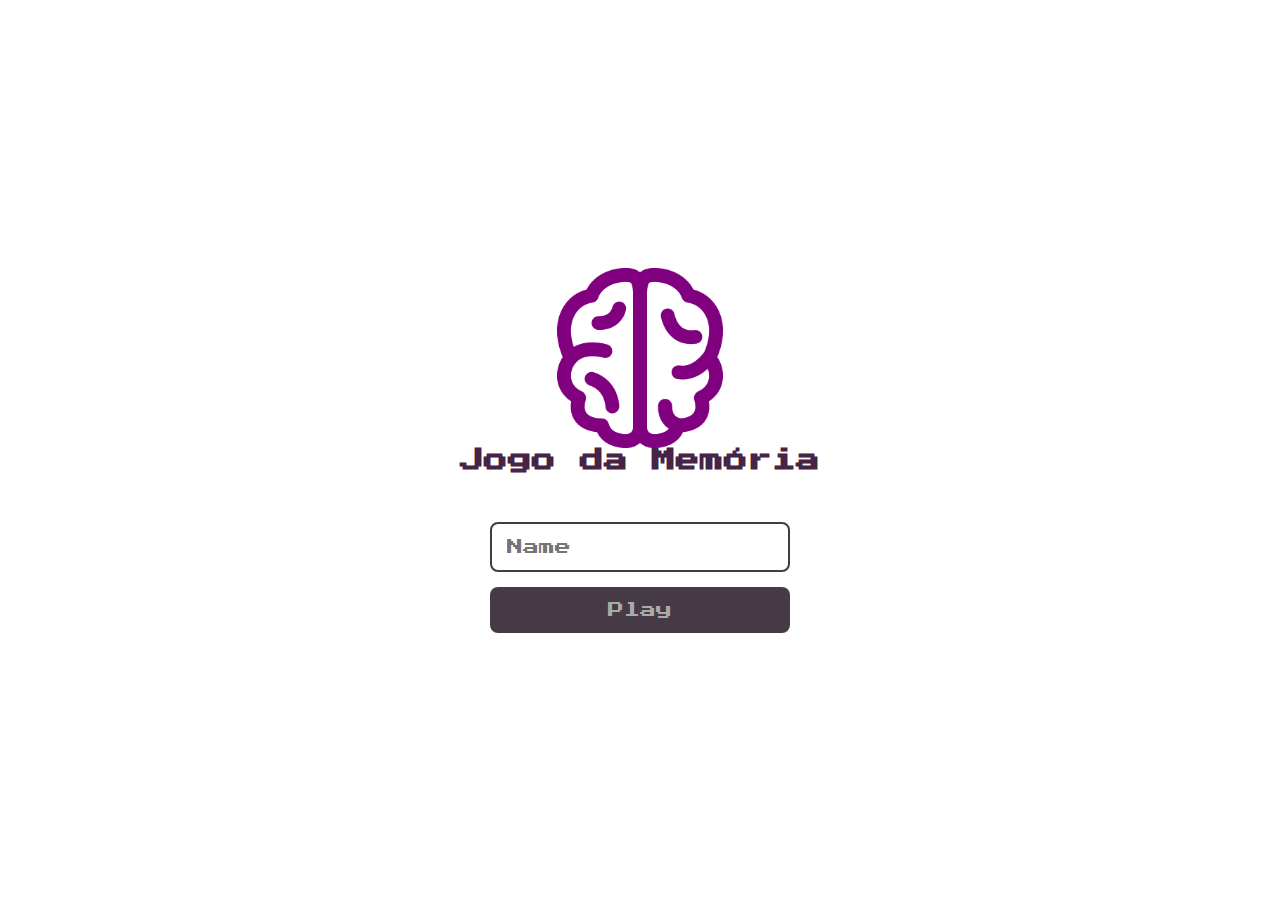
<file: index.html>
<!DOCTYPE html>
<html lang="pt-br">
  <head>
    <meta charset="UTF-8" />
    <meta name="viewport" content="width=device-width, initial-scale=1.0" />

    <link rel="stylesheet" href="./css/reset.css" />
    <link rel="stylesheet" href="./css/login.css" />
    <link rel="shortcut icon" href="./images/icon.png" type="image/x-icon" />
    <script defer src="./js/login.js"></script>
    <title>Jogo da Memória</title>
  </head>
  <body>
    <form class="login-form">
      <div class="login-header">
        <img src="./images/icon.png" alt="brain icon" />
        <h1>Jogo da Memória</h1>
      </div>
      <input type="text" placeholder="Name" class="login-input" />
      <button type="submit" class="login-button" disabled>Play</button>
    </form>
  </body>
</html>
</file>
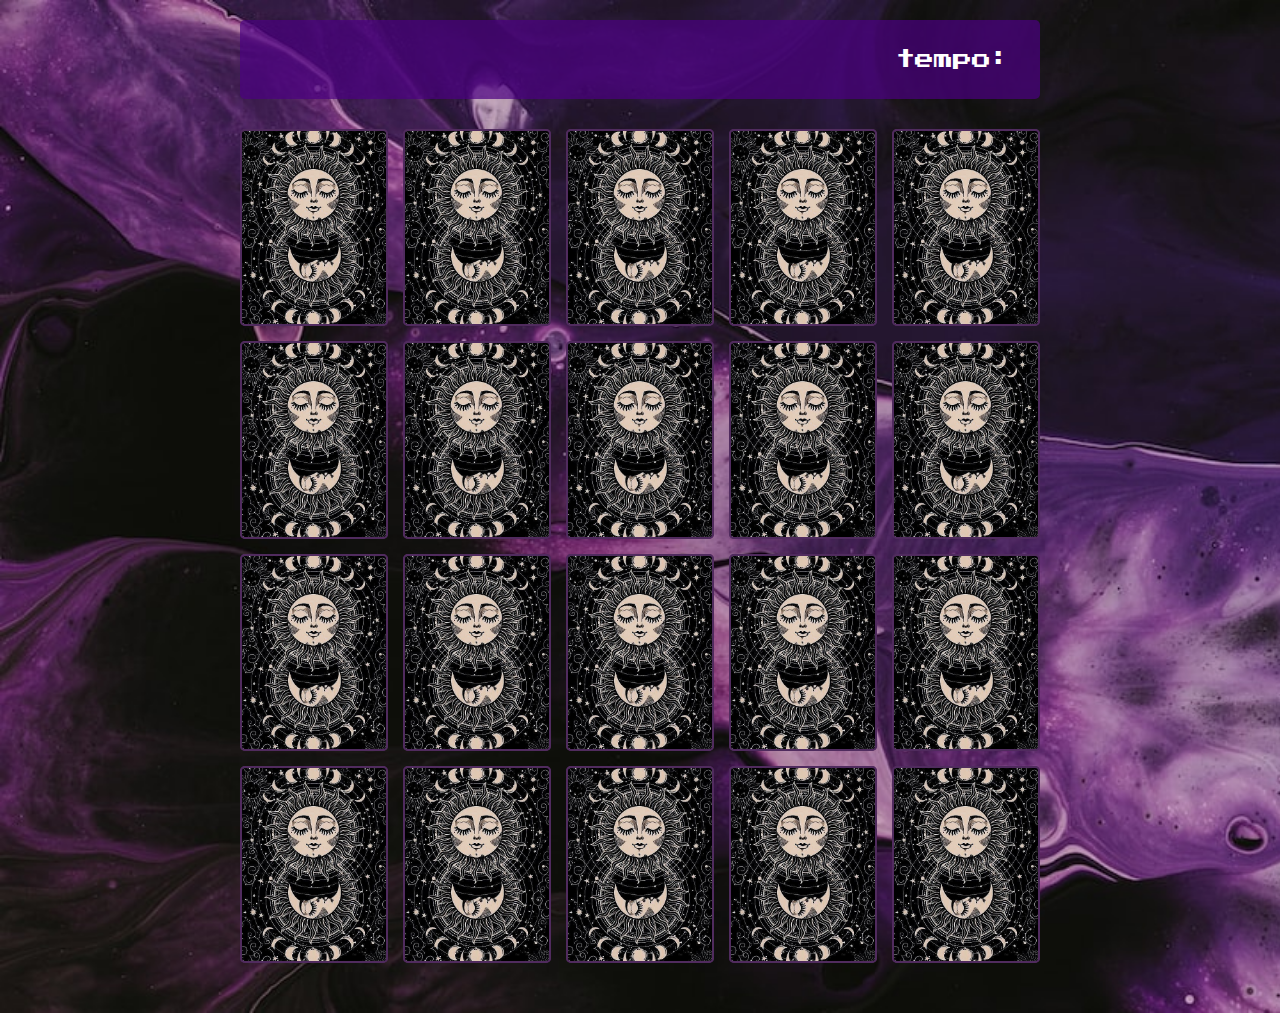
<file: pages/game.html>
<!DOCTYPE html>
<html lang="pt-br">
  <head>
    <meta charset="UTF-8" />
    <meta name="viewport" content="width=device-width, initial-scale=1.0" />
    <link rel="stylesheet" href="../css/reset.css" />
    <link rel="stylesheet" href="../css/game.css" />
    <script defer src="../js/game.js"></script>
    <link rel="shortcut icon" href="../images/icon.png" type="image/x-icon">
    <title>Jogo da Memória</title>
  </head>
  <body>
    <main>
      <header>
        <span class="player"></span>
        <span>tempo: <span class="timer"></span></span>
      </header>
  
      <div class="grid"></div>
    </main>

  </body>
</html>
</file>
<file: css/login.css>
.login-form {
    align-items: center;
    display: flex;
    flex-direction: column;
    height: 100vh;
    justify-content: center;
}

.login-header {
    align-items: center;
    display: flex;
    flex-direction: column;
    justify-content: center;
    margin-bottom: 50px;
}

.login-header img{
    width: 180px;
    
}

.login-header h1{
    color:  #472447;
    font-size: 1.5em;
}

.login-input{
    border: 2px solid #473A47;
    border-radius: 8px;
    color: #333;
    font-size: 1em;
    margin-bottom: 15px;
    max-width: 300px;
    padding: 15px;
    outline: none;
    width: 100%;
}

.login-button {
    background-color: #D06AD0;
    border-radius: 8px;
    color: #fff;
    cursor: pointer;
    font-size: 1em;
    max-width: 300px;
    padding: 15px;
    width: 100%;

}

.login-button:disabled {
    background-color: #473A47;
    color: #aaa;
    cursor: auto;
}
</file>
<file: css/game.css>
main {
    display: flex;
    flex-direction: column;
    width: 100%;
    background-image: url(../images/body.jpg);
    background-size: cover;
    min-height: 100vh;
    align-items: center;
    justify-content: center;
    padding: 20px 20px 50px;
}

header {
    display: flex;
    align-items: center;
    justify-content: space-between;
    background-color: rgba(75, 0, 130, 0.7);
    font-size: 1.2em;
    width: 100%;
    max-width: 800px;
    padding: 30px;
    margin: 0 0 30px;
    border-radius: 5px;
}

span {
    color: white;
}


.grid{
    display: grid;
    grid-template-columns: repeat(5, 1fr);
    gap: 15px;
    width: 100%;
    max-width: 800px;
    margin: 0 auto;
}

.card{
    aspect-ratio: 3/4;
    width: 100%;
    border-radius: 5px;
    position: relative;
    transition: all 400ms ease;
    transform-style: preserve-3d;
}

.face {
    width: 100%;
    height: 100%;
    position: absolute;
    background-size: cover;
    background-position: center;
    border: 2px solid #502B5E;
    border-radius: 5px;
    transition: all 400ms ease;

}

.front{
    transform: rotateY(180deg);
}

.back {
    background-image: url(../images/back.png);
    backface-visibility: hidden;
}

.reveal-card {
    transform: rotateY(180deg);
}

.disable-card {
    filter: saturate(0);
    opacity: 0.5;
}
</file>
